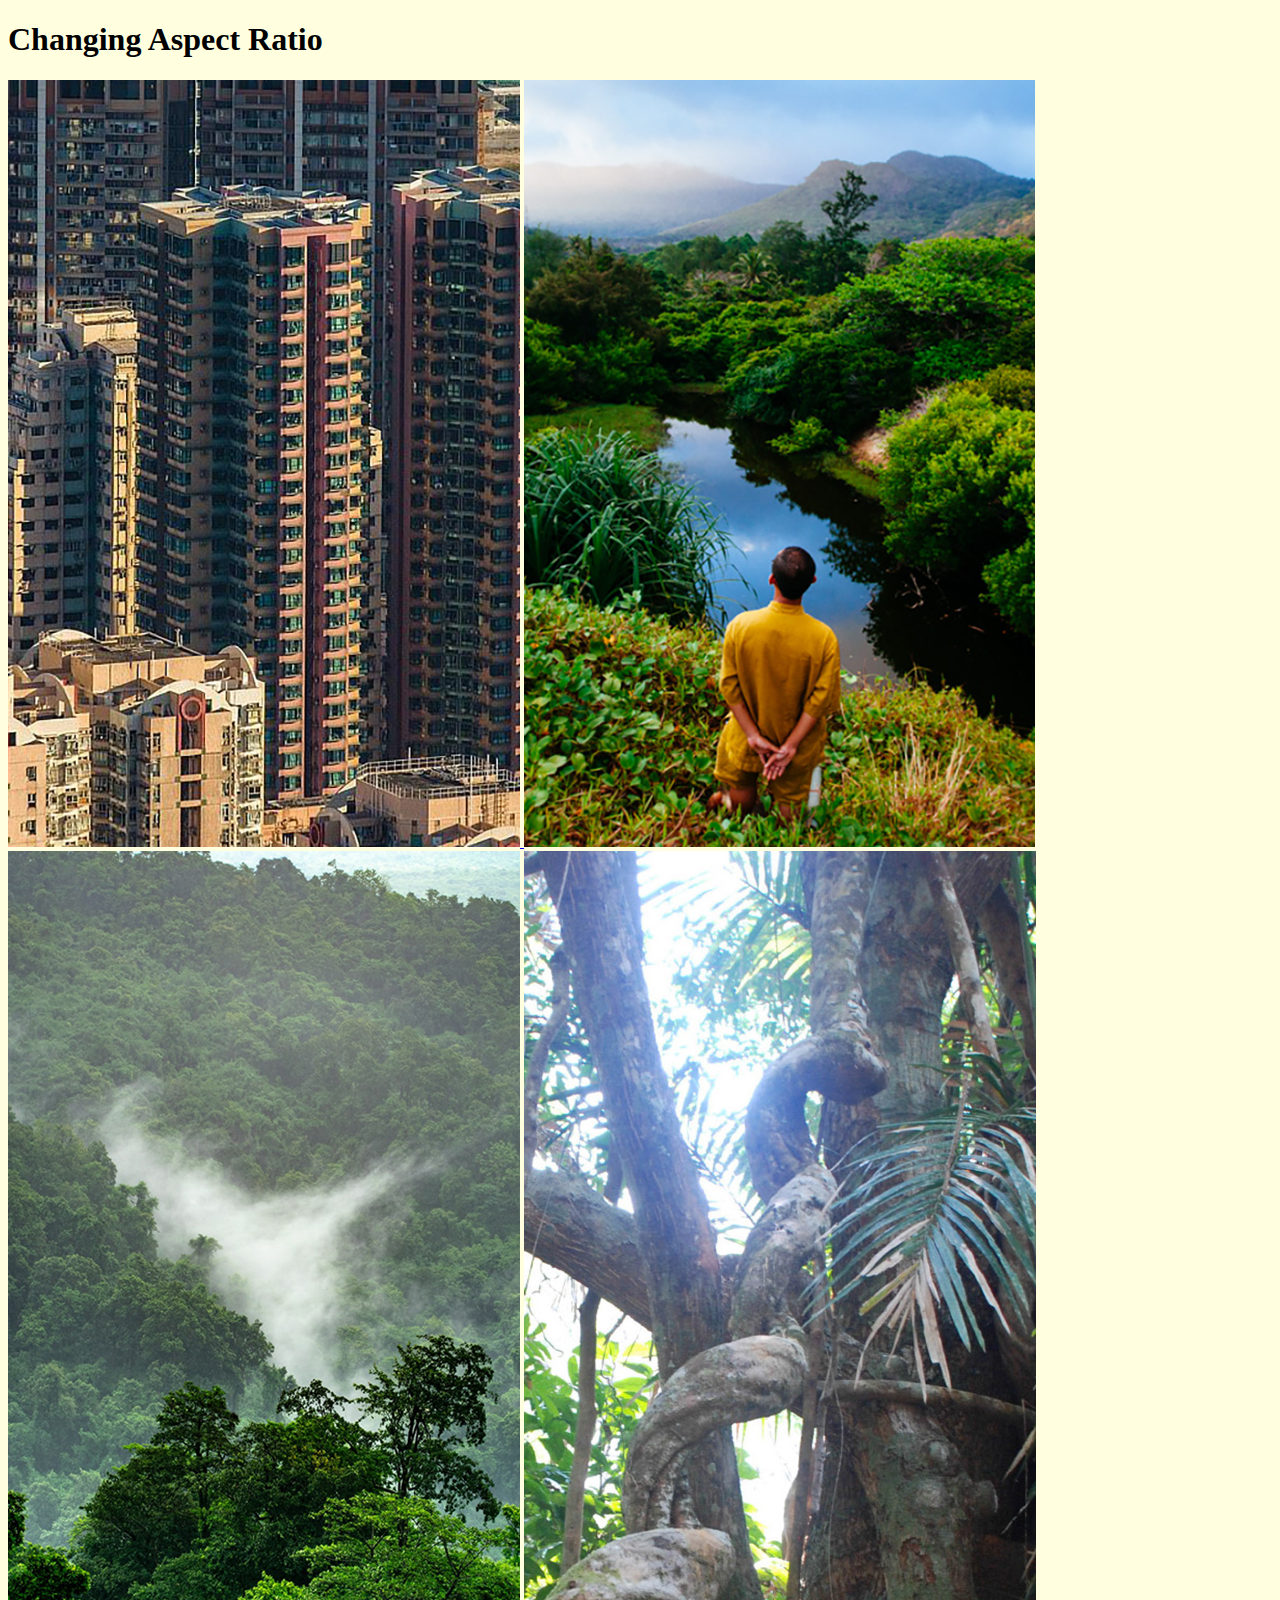
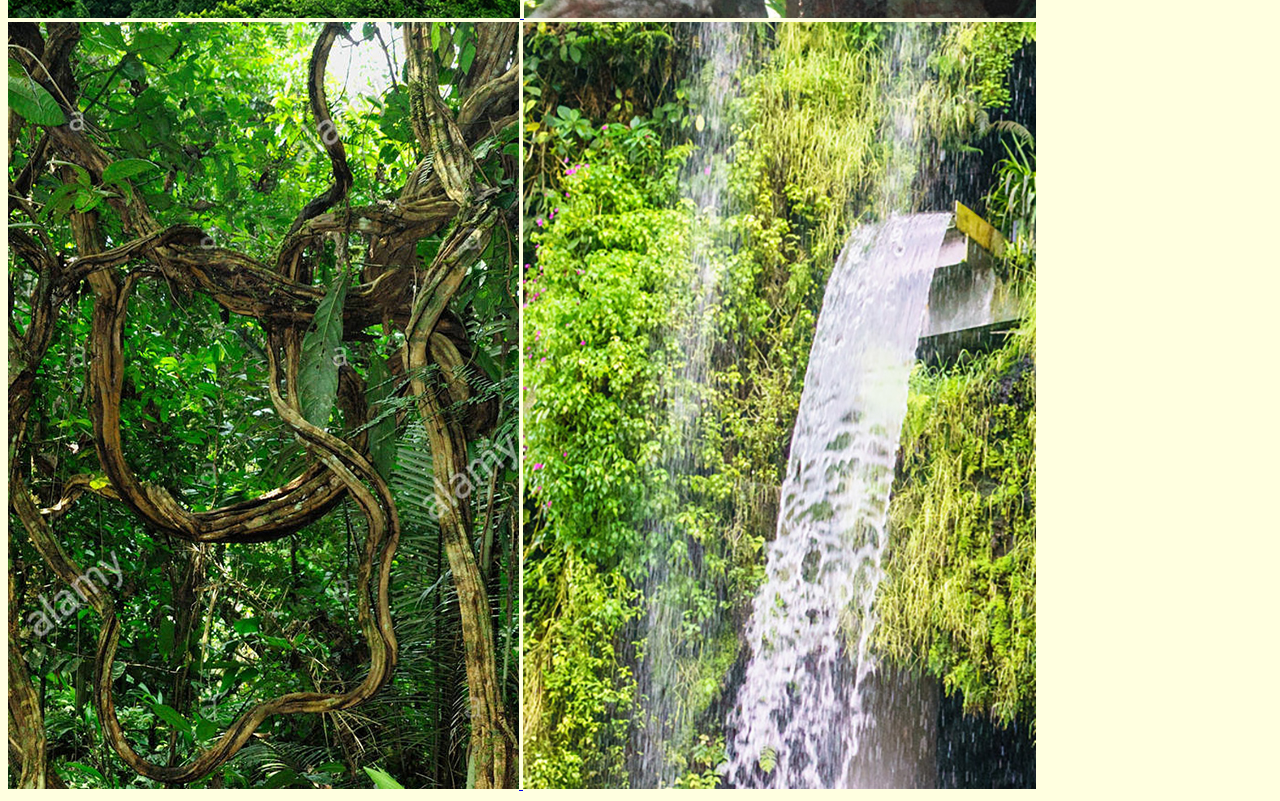
<file: gallery.html>
<!DOCTYPE html>
<html>

<head>
    <meta charset="UTF">
    <title>Aspect Ratio</title>
    <link rel="stylesheet" href="style.css">
</head>

<body>
    <h1> Changing Aspect Ratio</h1>
    <a href="https://drive.google.com/file/d/1C6BCqqupnCEp11-KxY9Y8gievDywopJg/view?usp=sharing"> 
    <img src="buildings.jpg" alt="1" style=""> 
    </a>
    <a href="https://drive.google.com/file/d/13GMd-y3BoXwE0d-HEekLyMQbkyn__K6h/view?usp=sharing"> 
    <img src="person.jpg" alt="2" style=""> 
    </a>
      <a href="https://drive.google.com/file/d/16RLi-JcfjIFyovc-lL4ZdNDIez1LXL8H/view?usp=sharing"> 
    <img src="fog.jpg" alt="3" style=""> 
    </a>
      <a href="https://drive.google.com/file/d/1JBX6XKQkUQHjb4mCoWSc5PNRxWyAybDk/view?usp=sharing"> 
    <img src="snake shape.jpg" alt="4" style="3"> 
    </a>
      <a href="https://drive.google.com/file/d/147B6RqXBBtdNu7Nq-WRT_3tFUu-G9_JJ/view?usp=sharing"> 
    <img src="rops.jpg" alt="5" style=""> 
    </a>
      <a href="https://drive.google.com/file/d/16rL1q93Br2IpHDheBaYbhC6rMxMD0EVr/view?usp=sharing"> 
    <img src="water.jpg" alt="6" style=""> 
    </a>
</file>
<file: style.css>
body {
    background-color: lightyellow;
  }
</file>
